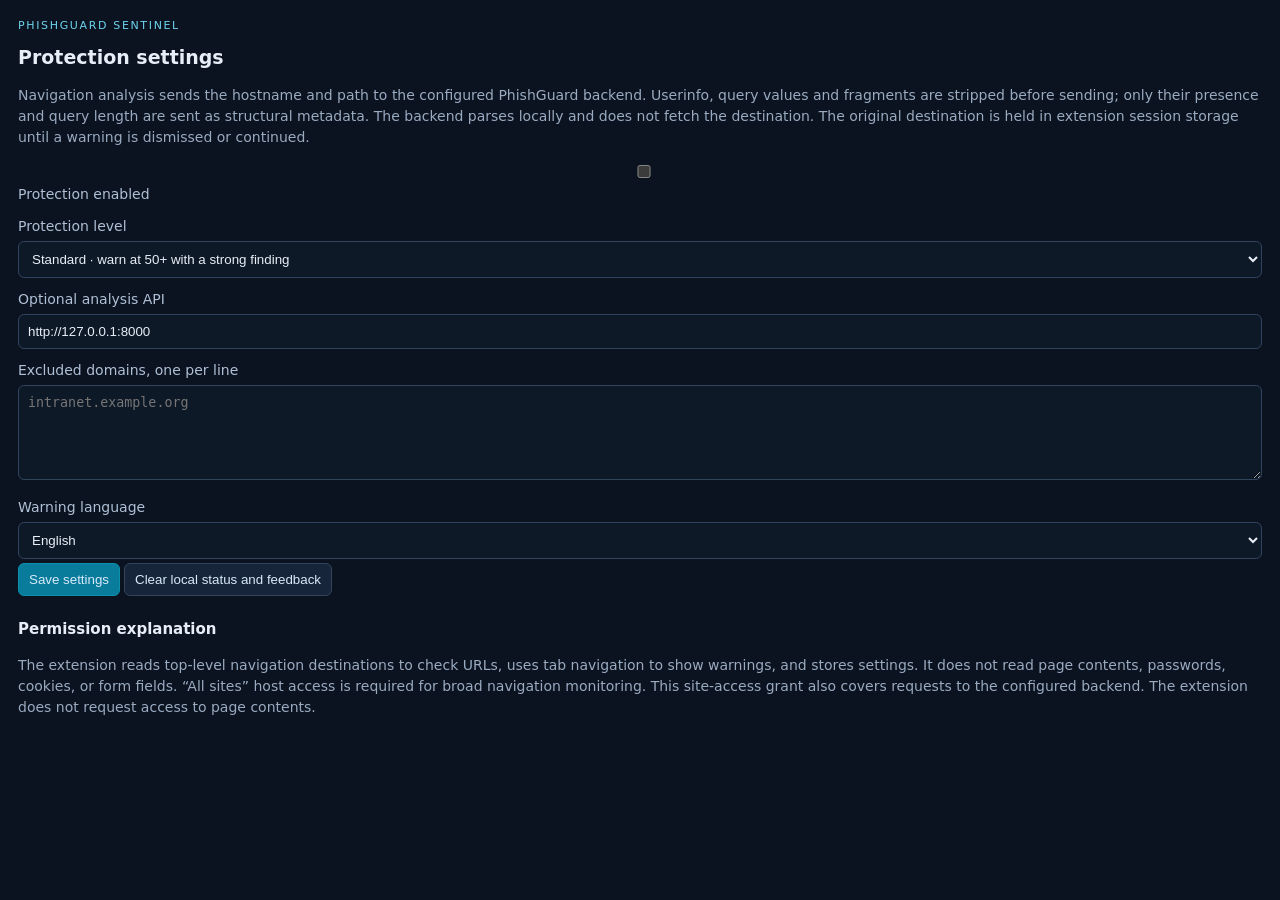
<file: phishguard/extension/options.html>
<!doctype html><html lang="en"><meta charset="utf-8"><meta name="viewport" content="width=device-width"><title>Sentinel Settings</title><link rel="stylesheet" href="extension.css"><body><main><div class="brand">PHISHGUARD SENTINEL</div><h1>Protection settings</h1><p class="muted">Navigation analysis sends the hostname and path to the configured PhishGuard backend. Userinfo, query values and fragments are stripped before sending; only their presence and query length are sent as structural metadata. The backend parses locally and does not fetch the destination. The original destination is held in extension session storage until a warning is dismissed or continued.</p><form id="form"><label><input type="checkbox" id="enabled"> Protection enabled</label><label for="mode">Protection level</label><select id="mode"><option value="standard">Standard · warn at 50+ with a strong finding</option><option value="strict">Strict · warn at 25+ with strong or multiple findings</option><option value="local">Local-only · bundled URL heuristics, no backend required</option></select><label for="api">Optional analysis API</label><input id="api" value="http://127.0.0.1:8000"><label for="excluded">Excluded domains, one per line</label><textarea id="excluded" rows="5" placeholder="intranet.example.org"></textarea><label for="language">Warning language</label><select id="language"><option value="en">English</option><option value="hi">हिन्दी</option><option value="mr">मराठी</option><option value="hinglish">Hinglish</option></select><button class="primary" type="submit">Save settings</button><button type="button" id="clear">Clear local status and feedback</button><p id="result" role="status"></p></form><h2>Permission explanation</h2><p class="muted">The extension reads top-level navigation destinations to check URLs, uses tab navigation to show warnings, and stores settings. It does not read page contents, passwords, cookies, or form fields. “All sites” host access is required for broad navigation monitoring. This site-access grant also covers requests to the configured backend. The extension does not request access to page contents.</p><script src="options.js"></script></main></body></html>
</file>
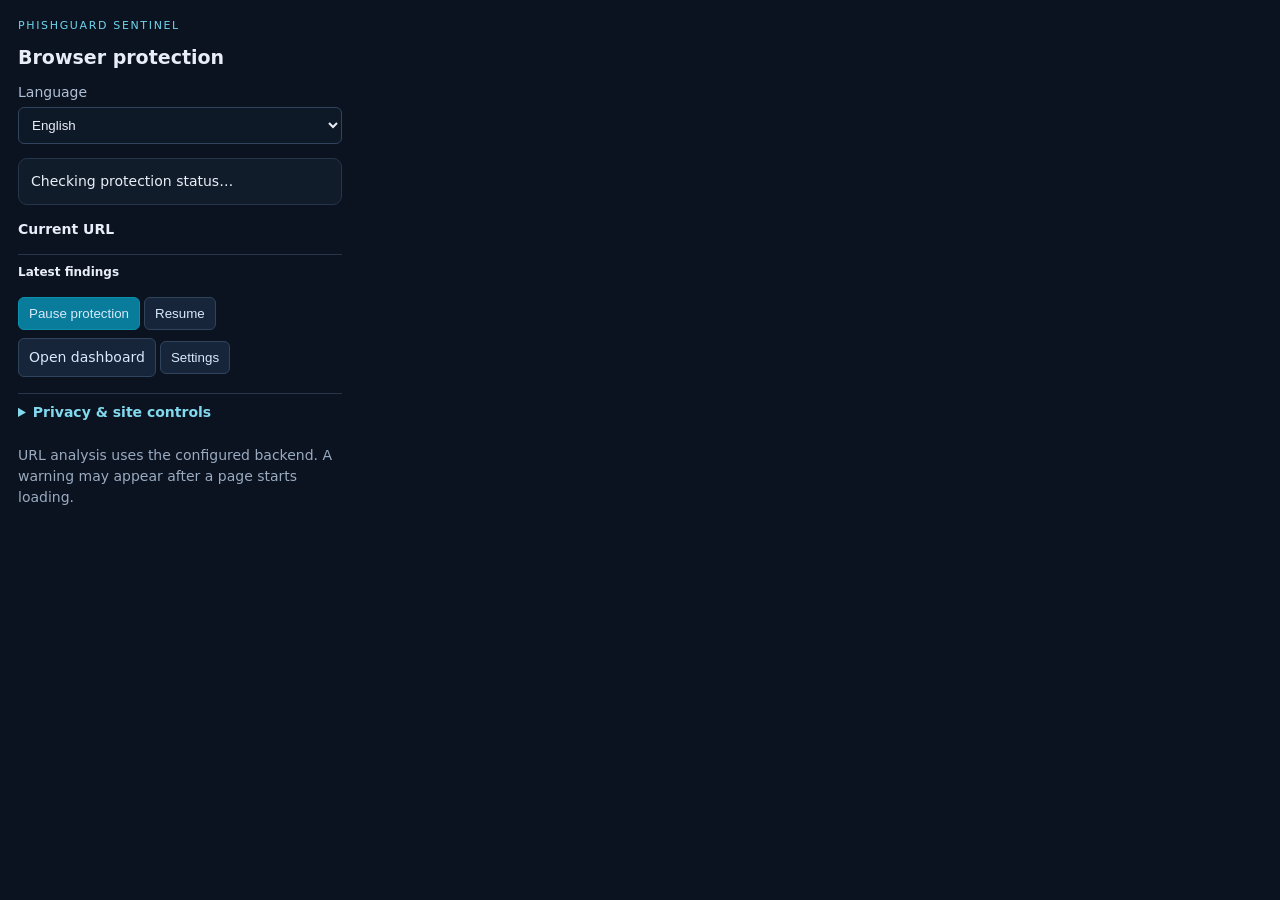
<file: phishguard/extension/popup.html>
<!doctype html><html lang="en"><meta charset="utf-8"><meta name="viewport" content="width=device-width"><title>PhishGuard Sentinel</title><link rel="stylesheet" href="extension.css"><body><main class="popup"><div class="brand">PHISHGUARD SENTINEL</div><h1 id="title">Browser protection</h1><label id="language-label" for="language">Language</label><select id="language"><option value="en">English</option><option value="hi">हिन्दी</option><option value="mr">मराठी</option><option value="hinglish">Hinglish</option></select><div id="status" class="status">Checking protection status…</div><b id="current-label">Current URL</b><div id="current" class="url-display"></div><section class="findings-panel"><b id="findings-label">Latest findings</b><ul id="findings"></ul></section><div class="actions"><button id="toggle" class="primary">Pause protection</button><button id="resume">Resume</button><a id="details" class="button" target="_blank">Open dashboard</a><button id="settings">Settings</button></div><details class="privacy-controls"><summary id="privacy-heading">Privacy & site controls</summary><label><input id="enabled" type="checkbox"> <span id="enabled-label">Protection enabled</span></label><label id="mode-label" for="mode">Analysis mode</label><select id="mode"><option value="standard">Standard · backend analysis</option><option value="strict">Strict · lower warning threshold</option><option value="local">Local-only · no backend requests</option></select><label id="excluded-label" for="excluded">Excluded domains, one per line</label><textarea id="excluded" rows="3" placeholder="intranet.example.org"></textarea><button id="save-controls">Save controls</button><button id="clear-history">Clear local extension data</button><p id="control-note" class="muted">Only the hostname and path are sent to your configured backend; query values and fragments are stripped. No page content, passwords, cookies, or forms are read.</p></details><p id="privacy" class="muted">URL analysis uses the configured backend. A warning may appear after a page starts loading.</p><script src="popup.js"></script></main></body></html>
</file>
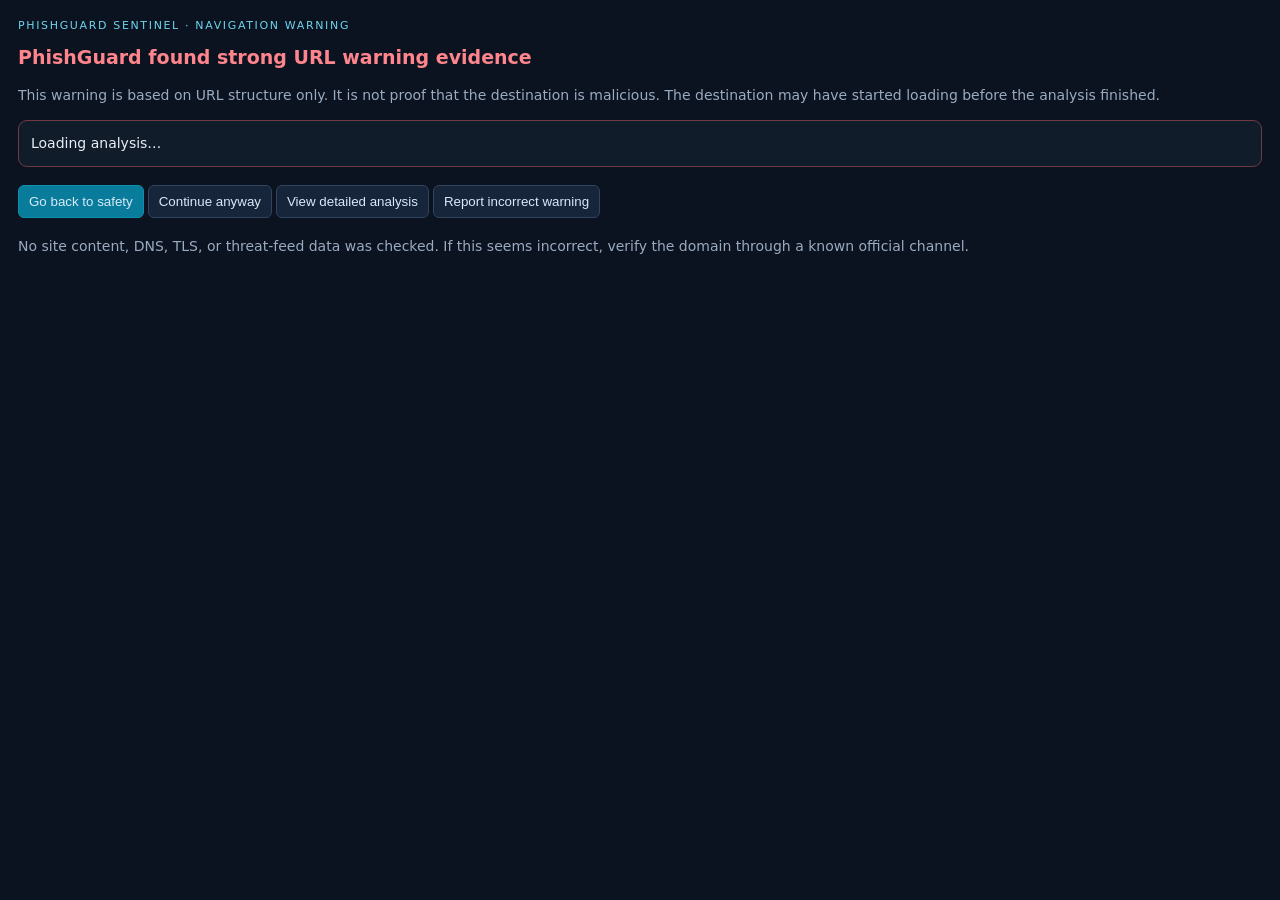
<file: phishguard/extension/warning.html>
<!doctype html><html lang="en"><meta charset="utf-8"><meta name="viewport" content="width=device-width"><title>PhishGuard warning</title><link rel="stylesheet" href="extension.css"><body><main><div class="brand">PHISHGUARD SENTINEL · NAVIGATION WARNING</div><h1 class="danger" data-l10n="title">PhishGuard found strong URL warning evidence</h1><p class="muted" data-l10n="intro">This warning is based on URL structure only. It is not proof that the destination is malicious. The destination may have started loading before the analysis finished.</p><section id="report" class="status warning">Loading analysis…</section><div class="actions"><button class="primary" id="back" data-l10n="back">Go back to safety</button><button id="continue" data-l10n="continue">Continue anyway</button><button id="details" data-l10n="details">View detailed analysis</button><button id="incorrect" data-l10n="incorrect">Report incorrect warning</button></div><p id="feedback" class="muted" role="status"></p><p class="muted" data-l10n="limits">No site content, DNS, TLS, or threat-feed data was checked. If this seems incorrect, verify the domain through a known official channel.</p><script src="warning.js"></script></main></body></html>
</file>
<file: phishguard/extension/extension.css>
:root{color-scheme:dark;font:14px/1.5 Inter,system-ui,sans-serif;background:#0b1220;color:#e8eef7}*{box-sizing:border-box}body{margin:0;min-width:320px;background:#0b1220;color:#e8eef7}main{padding:18px}.popup{width:360px}h1{font-size:19px;margin:0 0 4px}h2{font-size:15px;margin:18px 0 6px}.muted,small{color:#9aabc0}.brand{font-size:11px;letter-spacing:.15em;color:#6dd5ed;margin-bottom:8px}.status{padding:12px;border:1px solid #26354a;border-radius:9px;background:#111c2b;margin:14px 0}.status.warning{border-color:#703b45}.status.ok{border-color:#2e665c}.status.error{border-color:#735e34}.status.fallback{border-color:#735e34;background:#211d17}button,a.button{display:inline-block;border:1px solid #30445e;border-radius:6px;padding:8px 10px;background:#16253a;color:#d9e9fa;text-decoration:none;cursor:pointer;margin:4px 4px 4px 0}button.primary{background:#087c9a;border-color:#0b91ae}label{display:block;margin:11px 0 4px;color:#afc0d5}input,select,textarea{width:100%;padding:9px;border-radius:6px;border:1px solid #30445e;background:#0e1927;color:#e8eef7}pre{white-space:pre-wrap;overflow-wrap:anywhere;color:#d9e6f5}.risk{color:#ffb75d;font-weight:700}.danger{color:#ff858c;font-weight:700}.actions{margin-top:12px}.url-display{overflow-wrap:anywhere;padding:6px 0 8px;color:#cfdaea;font:12px/1.4 ui-monospace,monospace}
.findings-panel{border-top:1px solid #26354a;padding-top:8px;font-size:12px}.findings-panel ul{padding-left:19px;margin:6px 0}.findings-panel li{margin:5px 0;overflow-wrap:anywhere}.privacy-controls{margin-top:12px;padding:8px 0;border-top:1px solid #26354a}.privacy-controls summary{cursor:pointer;color:#81d9ee;font-weight:650}.privacy-controls input[type=checkbox]{width:auto}.privacy-controls .muted{font-size:11px}
</file>
